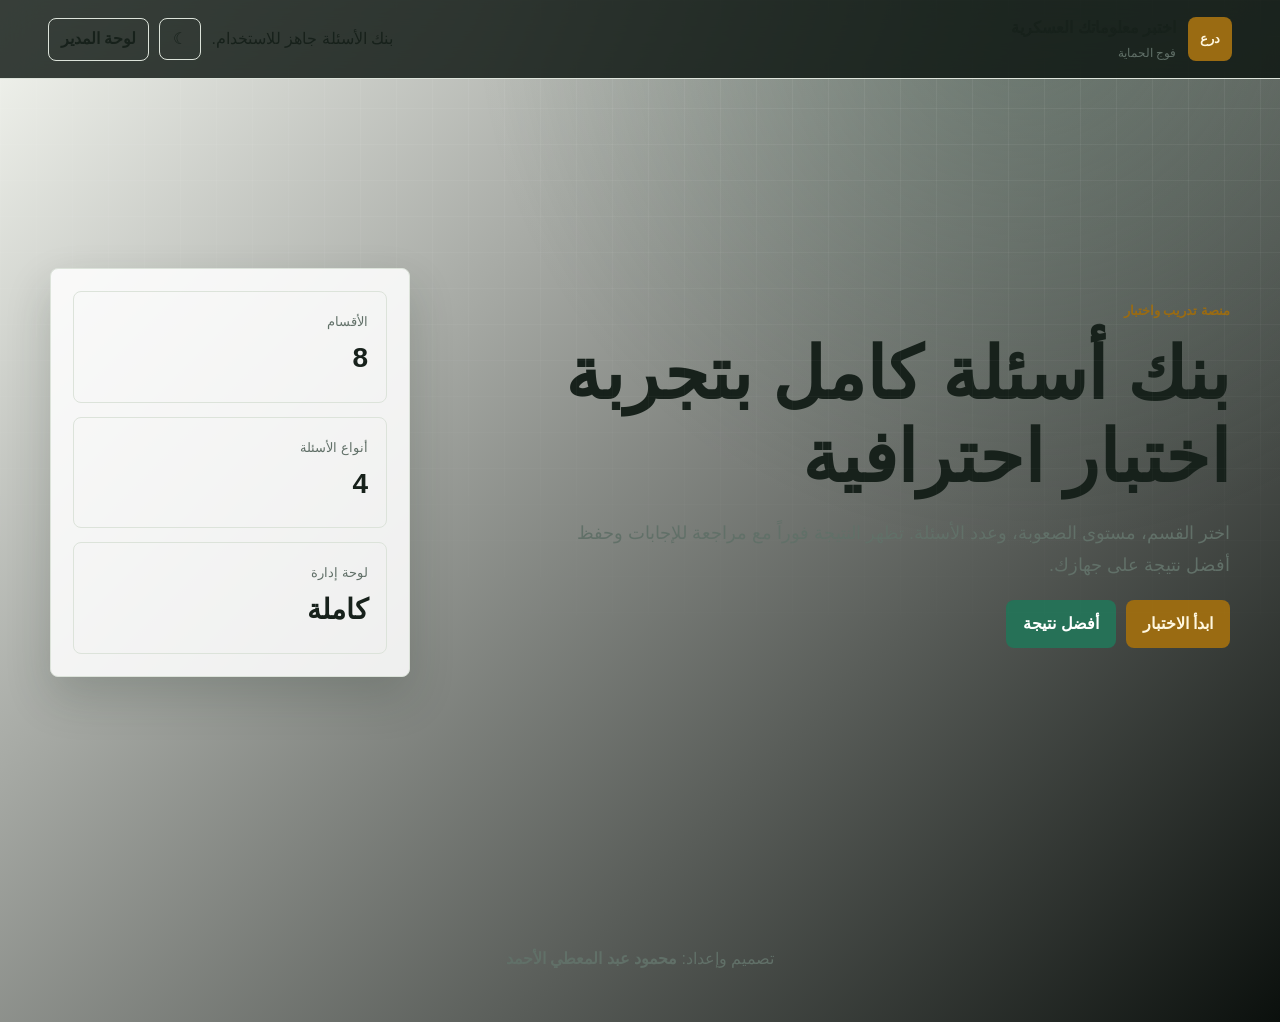
<file: index.html>
<!doctype html>
<html lang="ar" dir="rtl">
<head>
  <meta charset="utf-8">
  <meta name="viewport" content="width=device-width, initial-scale=1, viewport-fit=cover">
  <meta name="theme-color" content="#10241d">
  <title>اختبر معلوماتك العسكرية | فوج الحماية</title>
  <link rel="icon" href="icons/icon.svg" type="image/svg+xml">
  <link rel="manifest" href="manifest.webmanifest">
  <link rel="stylesheet" href="assets/styles.css">
</head>
<body>
  <div class="background-grid" aria-hidden="true"></div>
  <header class="site-header">
    <a class="brand" href="index.html"><span class="brand-mark">درع</span><span><strong>اختبر معلوماتك العسكرية</strong><small>فوج الحماية</small></span></a>
    <nav class="header-actions">
      <span id="connectionStatus" class="status-line demo">جار تحميل بنك الأسئلة...</span>
      <button class="icon-button" id="themeToggle" type="button" aria-label="تبديل المظهر">☾</button>
      <a class="button button-ghost button-small" href="admin.html">لوحة المدير</a>
    </nav>
  </header>

  <main class="page-shell">
    <section id="homeView" class="view active hero">
      <div class="hero-copy">
        <span class="eyebrow">منصة تدريب واختبار</span>
        <h1>بنك أسئلة كامل بتجربة اختبار احترافية</h1>
        <p>اختر القسم، مستوى الصعوبة، وعدد الأسئلة. تظهر النتيجة فوراً مع مراجعة للإجابات وحفظ أفضل نتيجة على جهازك.</p>
        <div class="hero-actions">
          <button class="button button-primary" id="openSetupBtn" type="button">ابدأ الاختبار</button>
          <button class="button button-secondary" id="showPersonalBestBtn" type="button">أفضل نتيجة</button>
        </div>
      </div>
      <div class="hero-panel">
        <div><span>الأقسام</span><strong>8</strong></div>
        <div><span>أنواع الأسئلة</span><strong>4</strong></div>
        <div><span>لوحة إدارة</span><strong>كاملة</strong></div>
      </div>
    </section>

    <section id="setupView" class="view">
      <button class="button button-ghost button-small" data-go-home type="button">عودة</button>
      <div class="section-heading"><span class="eyebrow">إعداد الاختبار</span><h2>اختر بيانات الاختبار</h2></div>
      <form id="setupForm" class="panel stack-form">
        <div class="form-grid three-columns">
          <label>الاسم الكامل<input id="participantName" name="participantName" required minlength="2" maxlength="80" placeholder="اكتب اسمك"></label>
          <label>الرتبة <span class="optional">اختياري</span><input name="participantRank" maxlength="60" placeholder="مثال: متدرب"></label>
          <label>الوحدة <span class="optional">اختياري</span><input name="participantUnit" maxlength="80" placeholder="مثال: الفصيل الأول"></label>
        </div>
        <div class="category-grid" id="categoryGrid"></div>
        <div class="form-grid three-columns">
          <label>نوع السؤال<select name="questionType"><option value="mixed">مختلط</option><option value="mcq">اختيار متعدد</option><option value="true_false">صح وخطأ</option><option value="fill">إكمال فراغ</option><option value="text">كتابة</option></select></label>
          <label>الصعوبة<select name="difficulty"><option value="all">كل المستويات</option><option value="easy">سهل</option><option value="medium">متوسط</option><option value="hard">صعب</option><option value="trainer">المدرب</option></select></label>
          <label>عدد الأسئلة<select name="questionCount"><option value="20">20 سؤالاً</option><option value="10">10 أسئلة</option><option value="30">30 سؤالاً</option><option value="all">كل الأسئلة المتاحة</option></select></label>
        </div>
        <label class="checkbox-row"><input name="privacyConsent" type="checkbox" checked><span>أوافق على حفظ الاسم والنتيجة لغرض عرض النتائج داخل لوحة المدير.</span></label>
        <div class="form-message" id="setupMessage" role="alert"></div>
        <button class="button button-primary" type="submit">بدء الاختبار الآن</button>
      </form>
    </section>

    <section id="quizView" class="view quiz-layout">
      <div class="quiz-topbar panel">
        <div><span id="quizSectionLabel" class="eyebrow">القسم</span><h2 id="quizSectionTitle">اختبار</h2></div>
        <div class="quiz-meta"><span id="timerText">00:00</span><span id="questionCounter">1 / 1</span></div>
      </div>
      <div class="progress-track"><span id="progressBar"></span></div>
      <article class="panel question-card">
        <div class="badges"><span id="questionTypeBadge"></span><span id="questionDifficultyBadge"></span></div>
        <h2 id="questionPrompt"></h2>
        <div id="answerArea" class="answer-area"></div>
        <div id="answerMessage" class="form-message"></div>
        <div class="form-actions"><button class="button button-ghost" id="previousQuestionBtn" type="button">السابق</button><button class="button button-secondary" id="nextQuestionBtn" type="button">التالي</button><button class="button button-primary hidden" id="finishQuizBtn" type="button">إنهاء الاختبار</button></div>
      </article>
    </section>

    <section id="resultsView" class="view">
      <div class="result-card panel">
        <div class="score-ring" id="scoreRing"><strong id="scoreValue">0</strong><span>%</span></div>
        <div><span class="eyebrow">النتيجة</span><h2 id="resultMessage">أحسنت</h2><p id="resultDetails"></p></div>
      </div>
      <div class="result-stats">
        <div><span>صحيح</span><strong id="correctCount">0</strong></div>
        <div><span>خاطئ</span><strong id="wrongCount">0</strong></div>
        <div><span>المدة</span><strong id="durationText">00:00</strong></div>
      </div>
      <div class="form-actions center"><button class="button button-primary" id="retryBtn" type="button">اختبار جديد</button><button class="button button-secondary" id="reviewToggleBtn" type="button">مراجعة الإجابات</button><button class="button button-ghost" id="printResultBtn" type="button">طباعة</button></div>
      <section id="reviewSection" class="review-section hidden"><div id="reviewList" class="review-list"></div></section>
    </section>
  </main>

  <dialog id="confirmDialog" class="modal"><form method="dialog" class="modal-card"><h2>إنهاء الاختبار؟</h2><p>سيتم احتساب نتيجتك اعتماداً على الإجابات الحالية.</p><div class="modal-actions"><button class="button button-primary" value="confirm">إنهاء</button><button class="button button-ghost" value="cancel">متابعة</button></div></form></dialog>
  <dialog id="personalBestDialog" class="modal"><form method="dialog" class="modal-card"><div class="editor-heading"><h2>أفضل نتيجة</h2><button class="icon-button" value="close">×</button></div><div id="personalBestContent"></div></form></dialog>
  <footer class="site-footer"><p>تصميم وإعداد: <strong>محمود عبد المعطي الأحمد</strong></p></footer>
  <script type="module" src="js/app.js"></script>
</body>
</html>
</file>
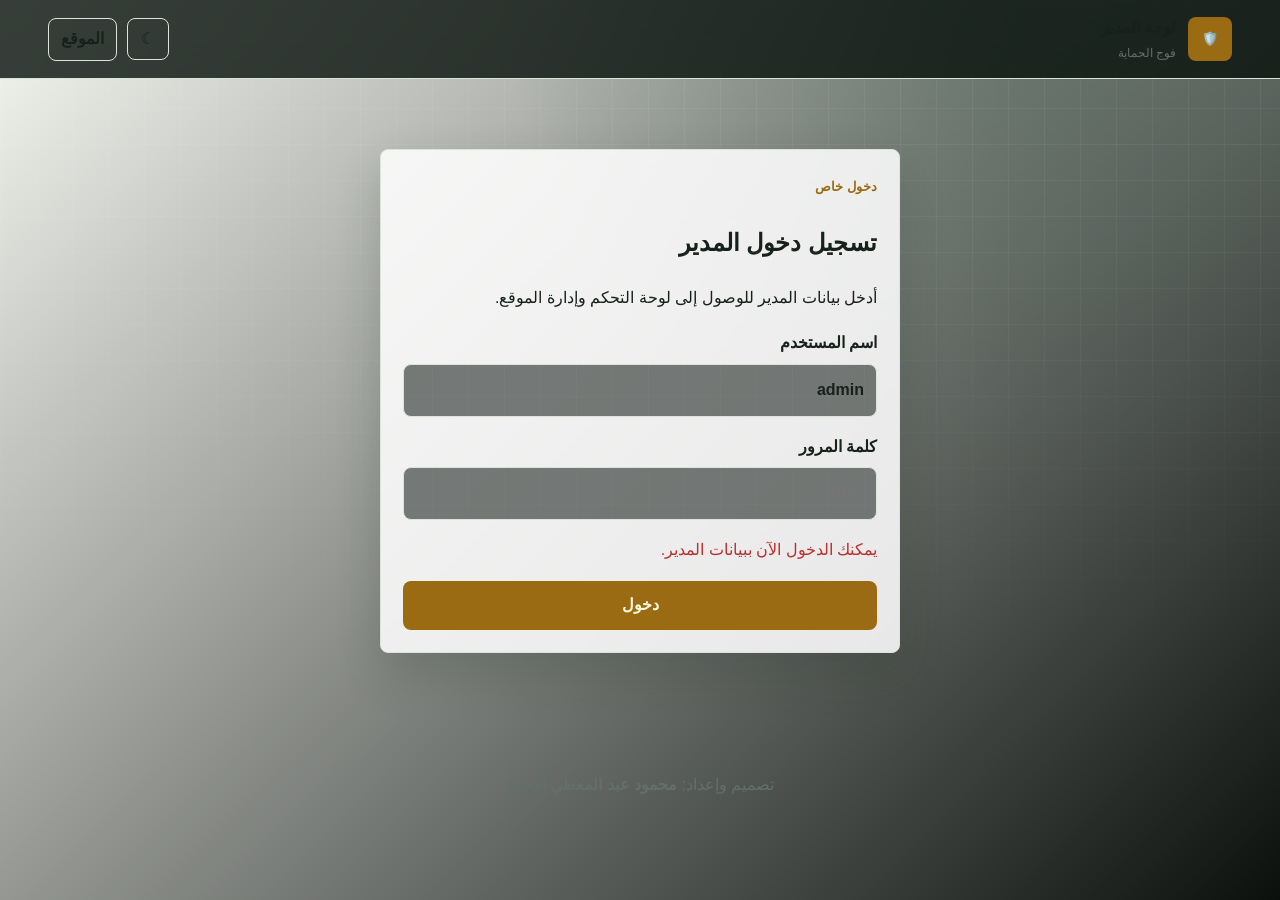
<file: admin.html>
<!doctype html>
<html lang="ar" dir="rtl">
<head>
  <meta charset="utf-8">
  <meta name="viewport" content="width=device-width, initial-scale=1, viewport-fit=cover">
  <meta name="theme-color" content="#101b15">
  <meta name="robots" content="noindex,nofollow">
  <title>لوحة المدير | اختبر معلوماتك العسكرية</title>
  <link rel="icon" href="icons/icon.svg" type="image/svg+xml">
  <link rel="stylesheet" href="assets/styles.css">
</head>
<body class="admin-body">
  <div class="background-grid" aria-hidden="true"></div>

  <header class="site-header">
    <a class="brand" href="index.html"><span class="brand-mark">🛡️</span><span><strong>لوحة المدير</strong><small>فوج الحماية</small></span></a>
    <nav class="header-actions">
      <button class="icon-button" id="themeToggle" type="button" aria-label="تبديل المظهر">☾</button>
      <a class="button button-ghost button-small" href="index.html">الموقع</a>
      <button class="button button-danger button-small hidden" id="logoutBtn" type="button">تسجيل الخروج</button>
    </nav>
  </header>

  <main class="page-shell admin-shell">
    <section id="adminLoginView" class="admin-login-card panel">
      <span class="eyebrow">دخول خاص</span>
      <h1>تسجيل دخول المدير</h1>
      <p>أدخل بيانات المدير للوصول إلى لوحة التحكم وإدارة الموقع.</p>
      <form id="adminLoginForm" class="stack-form">
        <label>اسم المستخدم<input id="adminEmail" type="text" autocomplete="username" required placeholder="admin"></label>
        <label>كلمة المرور<input id="adminPassword" type="password" autocomplete="current-password" required minlength="4" placeholder="••••••••"></label>
        <div class="form-message" id="loginMessage" role="alert"></div>
        <button class="button button-primary" type="submit">دخول</button>
      </form>
    </section>

    <section id="adminDashboardView" class="hidden">
      <div class="admin-welcome">
        <div><span class="eyebrow">الإدارة</span><h1>مرحبًا، <span id="adminName">المدير</span></h1></div>
        <button class="button button-secondary" id="refreshAdminBtn" type="button">تحديث البيانات</button>
      </div>

      <div class="dashboard-stats">
        <article><span>الأسئلة</span><strong id="questionsStat">0</strong></article>
        <article><span>النتائج</span><strong id="resultsStat">0</strong></article>
        <article><span>متوسط الدرجات</span><strong id="averageStat">0%</strong></article>
        <article><span>المختبرون اليوم</span><strong id="todayStat">0</strong></article>
      </div>

      <div class="admin-tabs" role="tablist" aria-label="أقسام لوحة الإدارة">
        <button class="admin-tab active" data-tab="overview" type="button">لوحة التحكم</button>
        <button class="admin-tab" data-tab="questions" type="button">الأسئلة</button>
        <button class="admin-tab" data-tab="results" type="button">النتائج</button>
        <button class="admin-tab" data-tab="categories" type="button">الأقسام</button>
        <button class="admin-tab" data-tab="members" type="button">الأعضاء</button>
        <button class="admin-tab" data-tab="site" type="button">الموقع</button>
        <button class="admin-tab" data-tab="security" type="button">الأمان</button>
      </div>

      <section id="overviewTab" class="admin-tab-panel active">
        <div class="admin-toolbar panel">
          <div class="toolbar-copy"><h2>نظرة عامة احترافية</h2><p>ملخص سريع لحالة بنك الأسئلة، النتائج، الأعضاء، وتجهيز الموقع للنشر.</p></div>
          <a class="button button-secondary" href="index.html">معاينة الموقع</a>
        </div>
        <div id="overviewCards" class="admin-card-grid"></div>
        <div class="panel">
          <h2>مؤشرات الأداء</h2>
          <div id="adminInsights" class="insight-list"></div>
        </div>
      </section>

      <section id="questionsTab" class="admin-tab-panel">
        <div class="admin-toolbar panel">
          <div class="toolbar-copy"><h2>إدارة بنك الأسئلة</h2><p>أضف سؤالًا جديدًا أو عدّل سؤالًا موجودًا.</p></div>
          <button class="button button-primary" id="newQuestionBtn" type="button">+ سؤال جديد</button>
        </div>

        <div id="questionEditor" class="panel editor-panel hidden">
          <div class="editor-heading"><h2 id="questionEditorTitle">سؤال جديد</h2><button class="icon-button" id="closeQuestionEditorBtn" type="button">×</button></div>
          <form id="questionForm" class="stack-form">
            <input id="questionId" type="hidden">
            <div class="form-grid two-columns">
              <label>القسم<select id="questionCategory" required></select></label>
              <label>نوع السؤال<select id="questionType" required><option value="mcq">اختيار متعدد</option><option value="true_false">صح وخطأ</option><option value="fill">إكمال فراغ</option><option value="text">كتابة</option></select></label>
              <label>الصعوبة<select id="questionDifficulty" required><option value="easy">سهل</option><option value="medium">متوسط</option><option value="hard">صعب</option><option value="trainer">المدرب</option></select></label>
              <label class="checkbox-row"><input id="questionActive" type="checkbox" checked><span>السؤال نشط ويظهر في الاختبارات</span></label>
            </div>
            <label>نص السؤال<textarea id="questionPromptInput" rows="3" maxlength="800" required></textarea></label>
            <label id="optionsField">الخيارات — خيار في كل سطر<textarea id="questionOptions" rows="5" placeholder="الخيار الأول&#10;الخيار الثاني&#10;الخيار الثالث"></textarea></label>
            <label>الإجابة الصحيحة أو الإجابات المقبولة — إجابة في كل سطر<textarea id="questionAnswers" rows="4" required placeholder="الإجابة الصحيحة"></textarea></label>
            <label>شرح التصحيح <span class="optional">اختياري</span><textarea id="questionExplanation" rows="3" maxlength="1000" placeholder="يظهر للمستخدم بعد إنهاء الاختبار"></textarea></label>
            <div class="form-message" id="questionFormMessage" role="alert"></div>
            <div class="form-actions"><button class="button button-primary" type="submit">حفظ السؤال</button><button class="button button-ghost" id="cancelQuestionBtn" type="button">إلغاء</button></div>
          </form>
        </div>

        <div class="filter-bar panel">
          <input id="questionSearch" type="search" placeholder="ابحث في نص السؤال...">
          <select id="questionCategoryFilter"><option value="all">كل الأقسام</option></select>
          <select id="questionTypeFilter"><option value="all">كل الأنواع</option><option value="mcq">اختيار متعدد</option><option value="true_false">صح وخطأ</option><option value="fill">إكمال فراغ</option><option value="text">كتابة</option></select>
        </div>
        <div id="questionsTableWrap" class="table-wrap panel"></div>
      </section>

      <section id="resultsTab" class="admin-tab-panel">
        <div class="admin-toolbar panel">
          <div class="toolbar-copy"><h2>نتائج المتدربين</h2><p>استعرض النتائج والتفاصيل أو صدّرها بصيغة CSV.</p></div>
          <button class="button button-secondary" id="exportResultsBtn" type="button">تصدير CSV</button>
        </div>
        <div class="filter-bar panel"><input id="resultSearch" type="search" placeholder="ابحث بالاسم أو القسم..."><select id="resultCategoryFilter"><option value="all">كل الأقسام</option></select></div>
        <div id="resultsTableWrap" class="table-wrap panel"></div>
      </section>

      <section id="categoriesTab" class="admin-tab-panel">
        <div class="admin-toolbar panel"><div class="toolbar-copy"><h2>إدارة الأقسام</h2><p>عدّل أسماء الأقسام ووصفها وترتيبها.</p></div><button class="button button-primary" id="newCategoryBtn" type="button">+ قسم جديد</button></div>
        <div id="categoryEditor" class="panel editor-panel hidden">
          <div class="editor-heading"><h2 id="categoryEditorTitle">قسم جديد</h2><button class="icon-button" id="closeCategoryEditorBtn" type="button">×</button></div>
          <form id="categoryForm" class="stack-form">
            <input id="categoryId" type="hidden">
            <div class="form-grid two-columns"><label>اسم القسم<input id="categoryName" required maxlength="80"></label><label>المعرّف الإنجليزي<input id="categorySlug" required maxlength="50" pattern="[a-z0-9-]+" placeholder="example-section"></label><label>الأيقونة<input id="categoryIcon" maxlength="10" placeholder="📚"></label><label>الترتيب<input id="categoryOrder" type="number" min="0" value="0"></label></div>
            <label>الوصف<textarea id="categoryDescription" rows="3" maxlength="300"></textarea></label>
            <label class="checkbox-row"><input id="categoryActive" type="checkbox" checked><span>القسم نشط</span></label>
            <div class="form-message" id="categoryFormMessage" role="alert"></div>
            <div class="form-actions"><button class="button button-primary" type="submit">حفظ القسم</button><button class="button button-ghost" id="cancelCategoryBtn" type="button">إلغاء</button></div>
          </form>
        </div>
        <div id="categoriesTableWrap" class="table-wrap panel"></div>
      </section>

      <section id="membersTab" class="admin-tab-panel">
        <div class="admin-toolbar panel"><div class="toolbar-copy"><h2>قسم الأعضاء</h2><p>يعرض كل الأسماء التي دخلت الاختبارات مع عدد المحاولات وأفضل نتيجة وآخر نشاط.</p></div><button class="button button-secondary" id="exportMembersBtn" type="button">تصدير الأعضاء CSV</button></div>
        <div id="membersTableWrap" class="table-wrap panel"></div>
      </section>

      <section id="siteTab" class="admin-tab-panel">
        <div class="admin-toolbar panel"><div class="toolbar-copy"><h2>قسم الموقع</h2><p>إعدادات عامة تساعد المدير في إدارة النسخة المنشورة وتجهيز محتواها.</p></div></div>
        <form id="siteSettingsForm" class="panel stack-form">
          <div class="form-grid two-columns">
            <label>اسم الموقع<input id="siteNameInput" maxlength="90"></label>
            <label>اسم المسؤول<input id="ownerNameInput" maxlength="90"></label>
          </div>
          <label>رسالة إدارية<textarea id="siteNoticeInput" rows="4" maxlength="400" placeholder="ملاحظات داخلية عن الموقع أو طريقة استخدامه"></textarea></label>
          <div class="form-message" id="siteSettingsMessage" role="alert"></div>
          <button class="button button-primary" type="submit">حفظ إعدادات الموقع</button>
        </form>
      </section>

      <section id="securityTab" class="admin-tab-panel">
        <div class="admin-toolbar panel"><div class="toolbar-copy"><h2>تغيير كلمة مرور المدير</h2><p>استخدم هذا القسم لتحديث كلمة مرور لوحة الإدارة.</p></div></div>
        <form id="passwordForm" class="panel stack-form">
          <label>كلمة المرور الحالية<input id="currentAdminPassword" type="password" required></label>
          <div class="form-grid two-columns">
            <label>كلمة المرور الجديدة<input id="newAdminPassword" type="password" required minlength="4"></label>
            <label>تأكيد كلمة المرور<input id="confirmAdminPassword" type="password" required minlength="4"></label>
          </div>
          <div class="form-message" id="passwordMessage" role="alert"></div>
          <button class="button button-primary" type="submit">تغيير كلمة المرور</button>
        </form>
      </section>
    </section>
  </main>

  <dialog id="detailsDialog" class="modal modal-wide"><form method="dialog" class="modal-card"><div class="editor-heading"><h2>تفاصيل النتيجة</h2><button class="icon-button" value="close">×</button></div><div id="resultDetailsContent"></div></form></dialog>
  <dialog id="deleteDialog" class="modal"><form method="dialog" class="modal-card"><h2>تأكيد الحذف</h2><p id="deleteDialogText">لا يمكن التراجع عن هذه العملية.</p><div class="modal-actions"><button class="button button-danger" value="confirm">حذف</button><button class="button button-ghost" value="cancel">إلغاء</button></div></form></dialog>

  <footer class="site-footer"><p>تصميم وإعداد: <strong>محمود عبد المعطي الأحمد</strong></p></footer>
  <script type="module" src="js/admin.js"></script>
</body>
</html>
</file>
<file: assets/styles.css>
:root{--bg:#0e1713;--panel:#16241dcc;--panel-solid:#16241d;--text:#f5f7f2;--muted:#aeb9b1;--line:#2b3c32;--primary:#d3aa53;--primary-ink:#251a07;--secondary:#5fae8d;--danger:#dc5f5f;--success:#48c47c;--warning:#e2b84b;--shadow:0 24px 70px #0008;--radius:8px}
[data-theme=light]{--bg:#f5f7f1;--panel:#ffffffdd;--panel-solid:#fff;--text:#17211b;--muted:#617068;--line:#dce3da;--primary:#9a6b12;--primary-ink:#fff7df;--secondary:#267157;--danger:#b83030;--success:#16784a;--warning:#946600;--shadow:0 20px 45px #1b2b2130}
*{box-sizing:border-box}html{font-family:Tahoma,Arial,sans-serif;background:var(--bg);color:var(--text);letter-spacing:0}body{margin:0;min-height:100vh;background:radial-gradient(circle at 80% 0%,#31514155,transparent 38%),linear-gradient(135deg,var(--bg),#0b100d);line-height:1.8}.background-grid{position:fixed;inset:0;pointer-events:none;background-image:linear-gradient(#fff1 1px,transparent 1px),linear-gradient(90deg,#fff1 1px,transparent 1px);background-size:36px 36px;mask-image:linear-gradient(#000,transparent 75%)}a{color:inherit;text-decoration:none}.site-header{position:sticky;top:0;z-index:10;display:flex;justify-content:space-between;gap:16px;align-items:center;padding:14px clamp(16px,4vw,48px);backdrop-filter:blur(18px);background:#08110ccc;border-bottom:1px solid var(--line)}.brand{display:flex;align-items:center;gap:12px}.brand-mark{display:grid;place-items:center;width:44px;height:44px;border-radius:8px;background:var(--primary);color:var(--primary-ink);font-weight:900;font-size:13px}.brand strong,.brand small{display:block}.brand small{color:var(--muted);font-size:12px}.header-actions,.hero-actions,.form-actions,.modal-actions,.table-actions,.badges,.quiz-meta{display:flex;align-items:center;gap:10px;flex-wrap:wrap}.page-shell{width:min(1180px,calc(100% - 28px));margin:28px auto 60px}.view{display:none}.view.active{display:block}.hero{min-height:calc(100vh - 170px);display:none;grid-template-columns:minmax(0,1.1fr) 360px;align-items:center;gap:28px}.hero.active{display:grid}.hero h1{font-size:clamp(38px,6vw,72px);line-height:1.15;margin:8px 0 18px}.hero p{max-width:680px;color:var(--muted);font-size:18px}.hero-panel,.panel{background:var(--panel);border:1px solid var(--line);box-shadow:var(--shadow);border-radius:var(--radius)}.hero-panel{padding:22px;display:grid;gap:14px}.hero-panel div,.dashboard-stats article,.result-stats div{padding:18px;border:1px solid var(--line);border-radius:var(--radius);background:#fff08}.hero-panel span,.dashboard-stats span,.result-stats span{display:block;color:var(--muted);font-size:13px}.hero-panel strong,.dashboard-stats strong,.result-stats strong{font-size:28px}.panel{padding:22px}.eyebrow{color:var(--primary);font-weight:800;font-size:13px}.section-heading h2,.admin-welcome h1,.panel h2{margin:.1rem 0 .6rem}.button,.icon-button,input,select,textarea{font:inherit}.button,.icon-button{border:1px solid transparent;border-radius:8px;min-height:42px;cursor:pointer}.button{padding:9px 16px;font-weight:800}.button-small{min-height:36px;padding:6px 12px}.button-primary{background:var(--primary);color:var(--primary-ink)}.button-secondary{background:var(--secondary);color:white}.button-ghost{background:transparent;border-color:var(--line);color:var(--text)}.button-danger{background:var(--danger);color:white}.icon-button{width:42px;background:transparent;border-color:var(--line);color:var(--text)}.stack-form{display:grid;gap:16px}.form-grid{display:grid;gap:14px}.two-columns{grid-template-columns:repeat(2,minmax(0,1fr))}.three-columns{grid-template-columns:repeat(3,minmax(0,1fr))}label{display:grid;gap:6px;font-weight:700;color:var(--text)}input,select,textarea{width:100%;border:1px solid var(--line);border-radius:8px;background:#09100d88;color:var(--text);padding:11px 12px;outline:none}textarea{resize:vertical}.optional,.muted-cell{color:var(--muted);font-weight:400}.checkbox-row{display:flex;align-items:center;gap:10px}.checkbox-row input{width:auto}.category-grid{display:grid;grid-template-columns:repeat(auto-fit,minmax(210px,1fr));gap:12px}.category-choice input{position:absolute;opacity:0}.category-choice span{display:flex;gap:10px;height:100%;padding:14px;border:1px solid var(--line);border-radius:8px;background:#fff08;cursor:pointer}.category-choice input:checked+span{border-color:var(--primary);box-shadow:0 0 0 3px color-mix(in srgb,var(--primary),transparent 72%)}.category-copy strong,.category-copy small{display:block}.category-copy small{color:var(--muted);font-weight:400}.form-message{min-height:24px;color:var(--danger)}.form-message.success{color:var(--success)}.quiz-layout{max-width:860px;margin:auto}.quiz-topbar{display:flex;justify-content:space-between;align-items:center;margin-bottom:14px}.progress-track{height:10px;background:#0004;border-radius:999px;overflow:hidden;margin-bottom:14px}.progress-track span{display:block;height:100%;width:0;background:var(--primary);transition:.25s}.question-card h2{font-size:26px}.badges span,.status-dot{display:inline-flex;border:1px solid var(--line);border-radius:999px;padding:4px 10px;color:var(--muted);font-size:13px}.answer-area{display:grid;gap:10px}.answer-option{display:flex;align-items:center;gap:10px;padding:12px;border:1px solid var(--line);border-radius:8px;background:#fff08}.answer-option input{width:auto}.answer-hint{color:var(--muted);font-size:13px}.hidden{display:none!important}.result-card{display:flex;gap:20px;align-items:center}.score-ring{width:138px;height:138px;border:10px solid var(--success);border-radius:50%;display:grid;place-items:center;text-align:center}.score-ring strong{font-size:42px}.result-stats,.dashboard-stats{display:grid;grid-template-columns:repeat(auto-fit,minmax(160px,1fr));gap:14px;margin:16px 0}.center{justify-content:center}.review-list{display:grid;gap:12px;margin-top:18px}.review-item{padding:16px;border-radius:8px;border:1px solid var(--line);background:var(--panel)}.review-item.correct{border-color:color-mix(in srgb,var(--success),transparent 45%)}.review-item.wrong{border-color:color-mix(in srgb,var(--danger),transparent 45%)}.review-row{display:flex;justify-content:space-between;gap:12px;border-top:1px solid var(--line);padding-top:8px;margin-top:8px}.admin-shell{max-width:1320px}.admin-login-card{max-width:520px;margin:70px auto}.admin-welcome,.admin-toolbar,.editor-heading{display:flex;justify-content:space-between;align-items:center;gap:12px}.admin-tabs{display:flex;gap:8px;flex-wrap:wrap;margin:18px 0}.admin-tab{border:1px solid var(--line);background:var(--panel);color:var(--text);border-radius:8px;padding:10px 14px;cursor:pointer;font-weight:800}.admin-tab.active{background:var(--primary);color:var(--primary-ink)}.admin-tab-panel{display:none}.admin-tab-panel.active{display:grid;gap:14px}.filter-bar{display:grid;grid-template-columns:2fr 1fr 1fr;gap:12px}.table-wrap{overflow:auto}table{width:100%;border-collapse:collapse;min-width:760px}th,td{padding:12px;border-bottom:1px solid var(--line);text-align:right;vertical-align:top}th{color:var(--primary);font-size:13px}.status-dot.active{color:var(--success);border-color:var(--success)}.empty-state{text-align:center;padding:30px;color:var(--muted)}.modal{border:0;background:transparent}.modal::backdrop{background:#0009}.modal-card{min-width:min(520px,92vw);max-width:920px;background:var(--panel-solid);color:var(--text);border:1px solid var(--line);border-radius:8px;padding:22px;box-shadow:var(--shadow)}.modal-wide .modal-card{width:min(920px,94vw)}.site-footer{text-align:center;color:var(--muted);padding:32px}.admin-card-grid{display:grid;grid-template-columns:repeat(auto-fit,minmax(240px,1fr));gap:14px}.insight-list{display:grid;gap:10px}.insight-list article{border:1px solid var(--line);border-radius:8px;padding:14px;background:#fff08}
@media (max-width:760px){.site-header,.admin-welcome,.admin-toolbar,.quiz-topbar,.result-card{align-items:stretch;flex-direction:column}.hero.active{display:block;min-height:auto}.hero-panel{margin-top:24px}.two-columns,.three-columns,.filter-bar{grid-template-columns:1fr}.page-shell{width:min(100% - 18px,1180px);margin-top:18px}.hero h1{font-size:36px}.question-card h2{font-size:22px}.brand-mark{width:40px;height:40px}.header-actions{justify-content:flex-start}}
@media print{.site-header,.site-footer,.form-actions,.background-grid{display:none}.view{display:block}.hidden{display:none!important}body{background:white;color:black}.panel{box-shadow:none;border-color:#ddd}}
</file>
